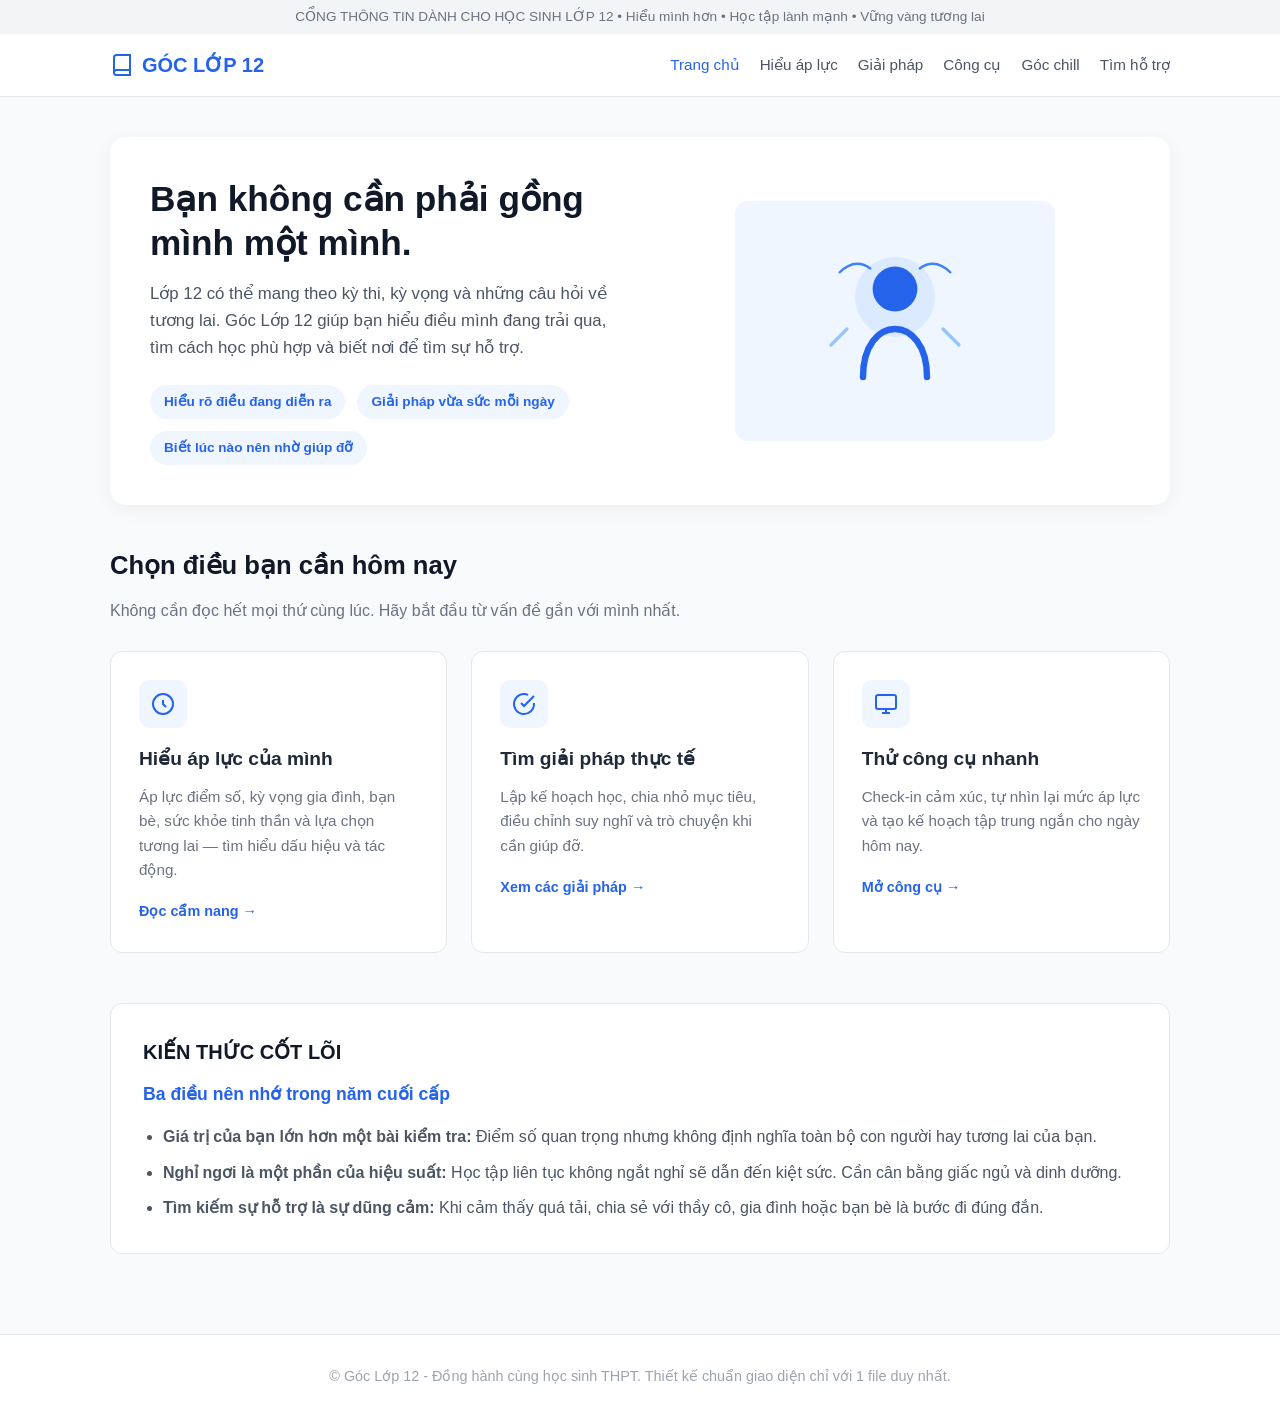
<file: index.html>
<!DOCTYPE html>
<html lang="vi">
<head>
  <meta charset="UTF-8">
  <meta name="viewport" content="width=device-width, initial-scale=1.0">
  <title>GÓC LỚP 12 - ĐỒNG HÀNH CÙNG BẠN</title>
  <style>
    /* Reset & Base Styles */
    * {
      box-sizing: border-box;
      margin: 0;
      padding: 0;
    }
    body {
      font-family: -apple-system, BlinkMacSystemFont, "Segoe UI", Roboto, Helvetica, Arial, sans-serif;
      line-height: 1.6;
      color: #1f2937;
      background-color: #f9fafb;
    }

    /* Header & Navigation */
    header {
      background-color: #ffffff;
      border-bottom: 1px solid #e5e7eb;
      position: sticky;
      top: 0;
      z-index: 50;
    }
    .top-bar {
      font-size: 0.85rem;
      color: #6b7280;
      background: #f3f4f6;
      padding: 6px 20px;
      text-align: center;
    }
    .nav-container {
      max-width: 1100px;
      margin: 0 auto;
      display: flex;
      justify-content: space-between;
      align-items: center;
      padding: 15px 20px;
    }
    .logo {
      font-size: 1.25rem;
      font-weight: 800;
      color: #2563eb;
      text-decoration: none;
      display: flex;
      align-items: center;
      gap: 8px;
    }
    .nav-links {
      display: flex;
      list-style: none;
      gap: 20px;
    }
    .nav-links a {
      text-decoration: none;
      color: #4b5563;
      font-weight: 500;
      font-size: 0.95rem;
      transition: color 0.2s;
    }
    .nav-links a:hover, .nav-links a.active {
      color: #2563eb;
    }

    /* Main Container */
    .container {
      max-width: 1100px;
      margin: 0 auto;
      padding: 40px 20px;
    }

    /* Hero Section */
    .hero {
      display: grid;
      grid-template-columns: 1fr 1fr;
      gap: 40px;
      align-items: center;
      background: #ffffff;
      padding: 40px;
      border-radius: 16px;
      box-shadow: 0 4px 20px rgba(0, 0, 0, 0.05);
      margin-bottom: 40px;
    }
    .hero-content h1 {
      font-size: 2.2rem;
      color: #111827;
      line-height: 1.25;
      margin-bottom: 16px;
      font-weight: 800;
    }
    .hero-content p {
      color: #4b5563;
      font-size: 1.05rem;
      margin-bottom: 24px;
    }
    .hero-badges {
      display: flex;
      flex-wrap: wrap;
      gap: 12px;
    }
    .badge {
      background: #eff6ff;
      color: #2563eb;
      padding: 6px 14px;
      border-radius: 20px;
      font-size: 0.85rem;
      font-weight: 600;
    }

    /* Illustrations (SVG embedded) */
    .illustration-box {
      width: 100%;
      height: auto;
      display: flex;
      justify-content: center;
      align-items: center;
    }

    /* Section Grid */
    .section-title {
      font-size: 1.6rem;
      font-weight: 700;
      color: #111827;
      margin-bottom: 12px;
    }
    .section-subtitle {
      color: #6b7280;
      margin-bottom: 28px;
    }
    .card-grid {
      display: grid;
      grid-template-columns: repeat(auto-fit, minmax(300px, 1fr));
      gap: 24px;
      margin-bottom: 50px;
    }
    .card {
      background: #ffffff;
      padding: 28px;
      border-radius: 12px;
      border: 1px solid #e5e7eb;
      transition: transform 0.2s, box-shadow 0.2s;
    }
    .card:hover {
      transform: translateY(-4px);
      box-shadow: 0 10px 25px rgba(0, 0, 0, 0.06);
    }
    .card-icon {
      width: 48px;
      height: 48px;
      background: #eff6ff;
      border-radius: 10px;
      display: flex;
      align-items: center;
      justify-content: center;
      margin-bottom: 16px;
      color: #2563eb;
    }
    .card h3 {
      font-size: 1.2rem;
      margin-bottom: 10px;
      color: #1f2937;
    }
    .card p {
      color: #6b7280;
      font-size: 0.95rem;
      margin-bottom: 16px;
    }
    .card a {
      color: #2563eb;
      text-decoration: none;
      font-weight: 600;
      font-size: 0.9rem;
      display: inline-flex;
      align-items: center;
      gap: 4px;
    }
    .card a:hover {
      text-decoration: underline;
    }

    /* Footer */
    footer {
      background: #ffffff;
      border-top: 1px solid #e5e7eb;
      padding: 30px 20px;
      text-align: center;
      color: #9ca3af;
      font-size: 0.9rem;
    }

    /* Responsive Design */
    @media (max-width: 768px) {
      .hero {
        grid-template-columns: 1fr;
        padding: 24px;
      }
      .nav-links {
        display: none; /* Can be expanded into mobile drawer */
      }
    }
  </style>
</head>
<body>

  <!-- Top Bar -->
  <div class="top-bar">
    CỔNG THÔNG TIN DÀNH CHO HỌC SINH LỚP 12 • Hiểu mình hơn • Học tập lành mạnh • Vững vàng tương lai
  </div>

  <!-- Main Navigation -->
  <header>
    <div class="nav-container">
      <a href="#" class="logo">
        <svg width="24" height="24" viewBox="0 0 24 24" fill="none" stroke="currentColor" stroke-width="2"><path d="M4 19.5A2.5 2.5 0 0 1 6.5 17H20"></path><path d="M6.5 2H20v20H6.5A2.5 2.5 0 0 1 4 19.5v-15A2.5 2.5 0 0 1 6.5 2z"></path></svg>
        GÓC LỚP 12
      </a>
      <ul class="nav-links">
        <li><a href="#" class="active">Trang chủ</a></li>
        <li><a href="#hieu-ap-luc">Hiểu áp lực</a></li>
        <li><a href="#giai-phap">Giải pháp</a></li>
        <li><a href="#cong-cu">Công cụ</a></li>
        <li><a href="#goc-chill">Góc chill</a></li>
        <li><a href="#tim-ho-tro">Tìm hỗ trợ</a></li>
      </ul>
    </div>
  </header>

  <div class="container">
    <!-- Hero Banner -->
    <section class="hero">
      <div class="hero-content">
        <h1>Bạn không cần phải gồng mình một mình.</h1>
        <p>Lớp 12 có thể mang theo kỳ thi, kỳ vọng và những câu hỏi về tương lai. Góc Lớp 12 giúp bạn hiểu điều mình đang trải qua, tìm cách học phù hợp và biết nơi để tìm sự hỗ trợ.</p>
        <div class="hero-badges">
          <span class="badge">Hiểu rõ điều đang diễn ra</span>
          <span class="badge">Giải pháp vừa sức mỗi ngày</span>
          <span class="badge">Biết lúc nào nên nhờ giúp đỡ</span>
        </div>
      </div>
      <div class="illustration-box">
        <svg width="320" height="240" viewBox="0 0 400 300" fill="none" xmlns="http://www.w3.org/2000/svg">
          <rect width="400" height="300" rx="16" fill="#EFF6FF"/>
          <circle cx="200" cy="120" r="50" fill="#DBEAFE"/>
          <path d="M160 220C160 180 180 160 200 160C220 160 240 180 240 220" stroke="#2563EB" stroke-width="8" stroke-linecap="round"/>
          <circle cx="200" cy="110" r="28" fill="#2563EB"/>
          <path d="M120 180L140 160" stroke="#93C5FD" stroke-width="4" stroke-linecap="round"/>
          <path d="M280 180L260 160" stroke="#93C5FD" stroke-width="4" stroke-linecap="round"/>
          <path d="M130 90Q150 70 170 85" stroke="#3B82F6" stroke-width="3" fill="none"/>
          <path d="M270 90Q250 70 230 85" stroke="#3B82F6" stroke-width="3" fill="none"/>
        </svg>
      </div>
    </section>

    <!-- Main Content Grid -->
    <section>
      <h2 class="section-title">Chọn điều bạn cần hôm nay</h2>
      <p class="section-subtitle">Không cần đọc hết mọi thứ cùng lúc. Hãy bắt đầu từ vấn đề gần với mình nhất.</p>

      <div class="card-grid">
        <!-- Card 1 -->
        <div class="card" id="hieu-ap-luc">
          <div class="card-icon">
            <svg width="24" height="24" viewBox="0 0 24 24" fill="none" stroke="currentColor" stroke-width="2"><circle cx="12" cy="12" r="10"></circle><path d="M12 8v4l3 3"></path></svg>
          </div>
          <h3>Hiểu áp lực của mình</h3>
          <p>Áp lực điểm số, kỳ vọng gia đình, bạn bè, sức khỏe tinh thần và lựa chọn tương lai — tìm hiểu dấu hiệu và tác động.</p>
          <a href="#">Đọc cẩm nang &rarr;</a>
        </div>

        <!-- Card 2 -->
        <div class="card" id="giai-phap">
          <div class="card-icon">
            <svg width="24" height="24" viewBox="0 0 24 24" fill="none" stroke="currentColor" stroke-width="2"><path d="M22 11.08V12a10 10 0 1 1-5.93-9.14"></path><polyline points="22 4 12 14.01 9 11.01"></polyline></svg>
          </div>
          <h3>Tìm giải pháp thực tế</h3>
          <p>Lập kế hoạch học, chia nhỏ mục tiêu, điều chỉnh suy nghĩ và trò chuyện khi cần giúp đỡ.</p>
          <a href="#">Xem các giải pháp &rarr;</a>
        </div>

        <!-- Card 3 -->
        <div class="card" id="cong-cu">
          <div class="card-icon">
            <svg width="24" height="24" viewBox="0 0 24 24" fill="none" stroke="currentColor" stroke-width="2"><rect x="2" y="3" width="20" height="14" rx="2" ry="2"></rect><line x1="8" y1="21" x2="16" y2="21"></line><line x1="12" y1="17" x2="12" y2="21"></line></svg>
          </div>
          <h3>Thử công cụ nhanh</h3>
          <p>Check-in cảm xúc, tự nhìn lại mức áp lực và tạo kế hoạch tập trung ngắn cho ngày hôm nay.</p>
          <a href="#">Mở công cụ &rarr;</a>
        </div>
      </div>
    </section>

    <!-- Key Principles Section -->
    <section style="background: #ffffff; padding: 32px; border-radius: 12px; border: 1px solid #e5e7eb; margin-bottom: 40px;">
      <h3 style="font-size: 1.25rem; font-weight: 700; margin-bottom: 12px; color: #111827;">KIẾN THỨC CỐT LÕI</h3>
      <h4 style="font-size: 1.1rem; font-weight: 600; color: #2563eb; margin-bottom: 16px;">Ba điều nên nhớ trong năm cuối cấp</h4>
      <ul style="padding-left: 20px; color: #4b5563; display: flex; flex-direction: column; gap: 10px;">
        <li><strong>Giá trị của bạn lớn hơn một bài kiểm tra:</strong> Điểm số quan trọng nhưng không định nghĩa toàn bộ con người hay tương lai của bạn.</li>
        <li><strong>Nghỉ ngơi là một phần của hiệu suất:</strong> Học tập liên tục không ngắt nghỉ sẽ dẫn đến kiệt sức. Cần cân bằng giấc ngủ và dinh dưỡng.</li>
        <li><strong>Tìm kiếm sự hỗ trợ là sự dũng cảm:</strong> Khi cảm thấy quá tải, chia sẻ với thầy cô, gia đình hoặc bạn bè là bước đi đúng đắn.</li>
      </ul>
    </section>
  </div>

  <footer>
    <p>&copy; Góc Lớp 12 - Đồng hành cùng học sinh THPT. Thiết kế chuẩn giao diện chỉ với 1 file duy nhất.</p>
  </footer>

</body>
</html>
</file>
